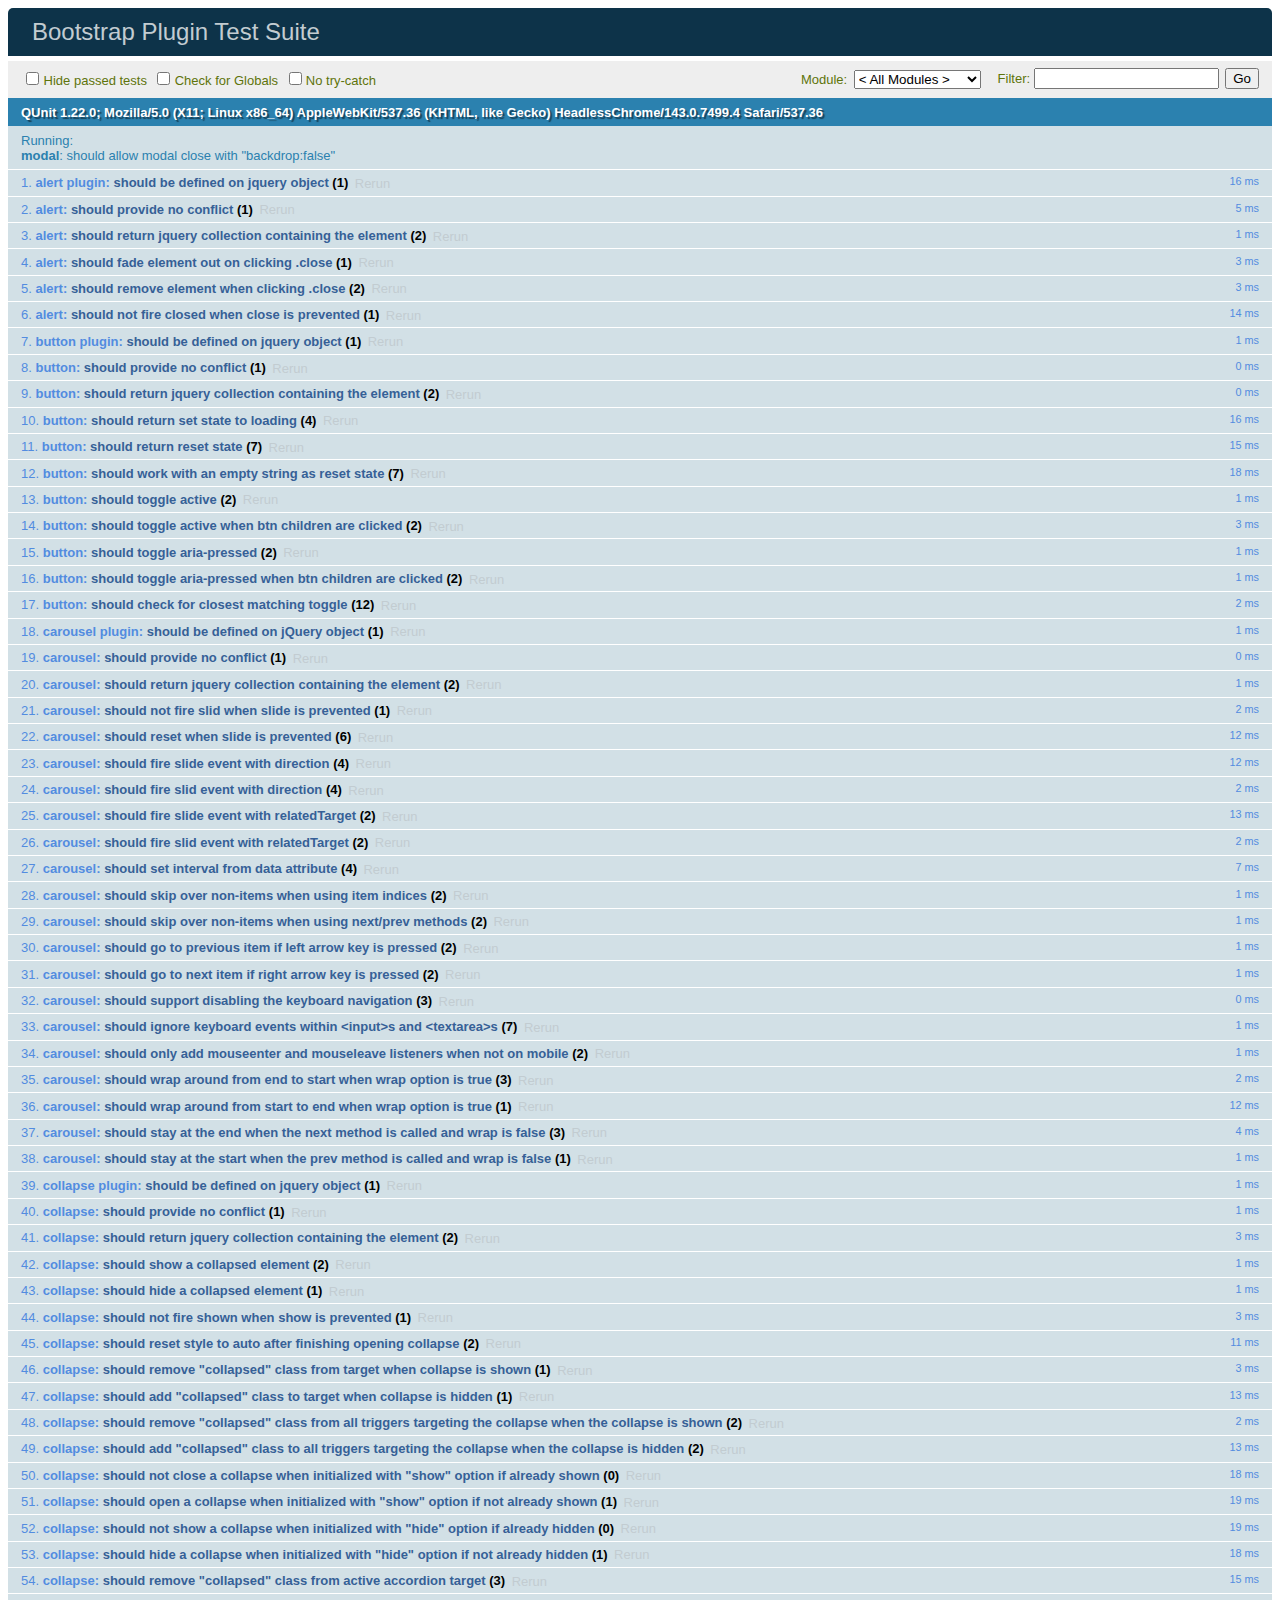
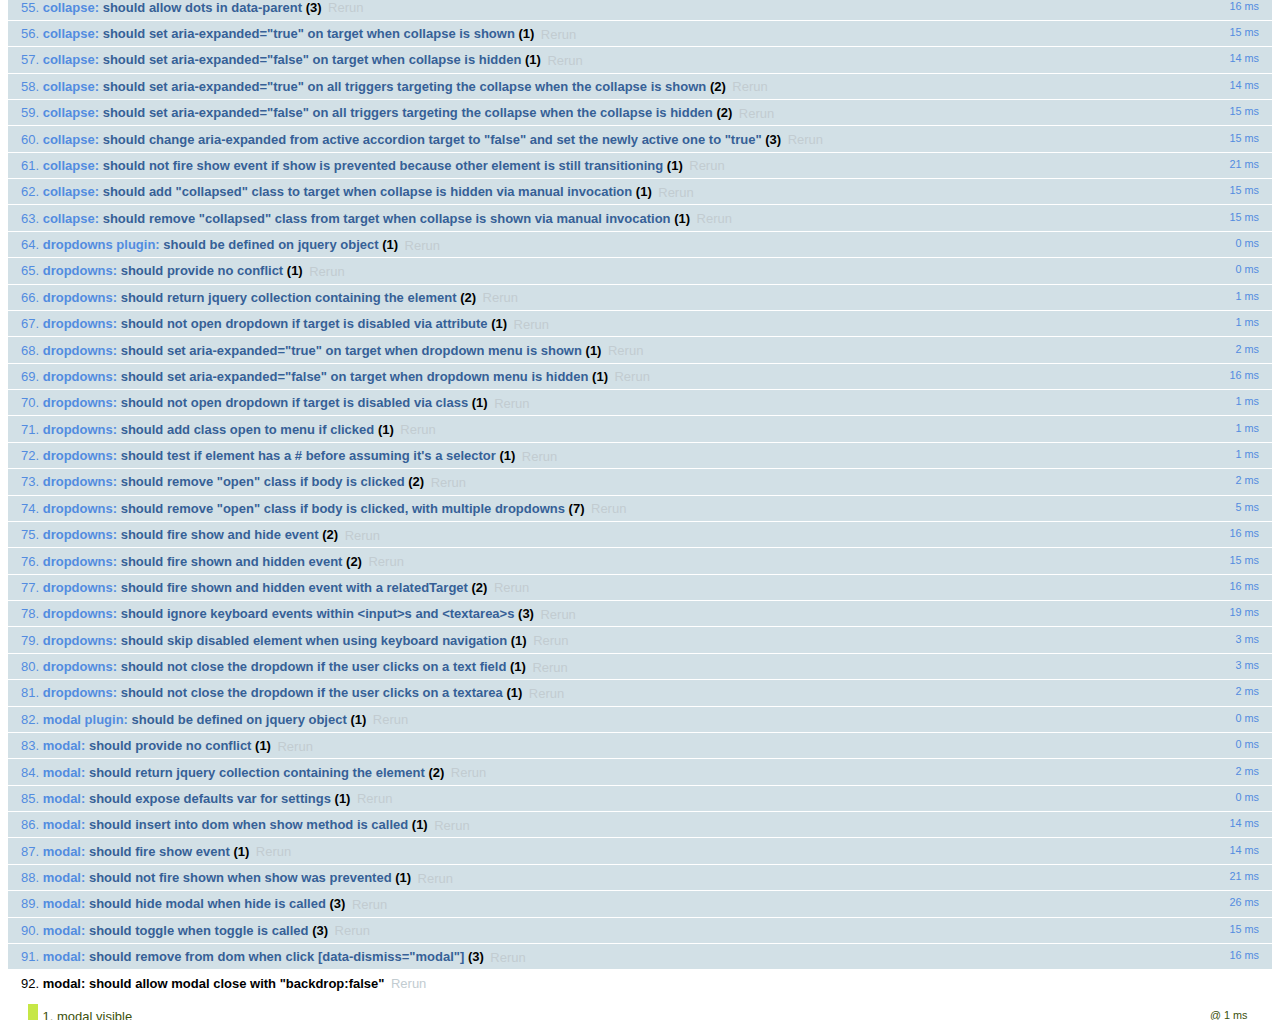
<file: dzair/static/libs/bootstrap-3.3.7/js/tests/index.html>
<!DOCTYPE html>
<html>
  <head>
    <meta charset="utf-8">
    <title>Bootstrap Plugin Test Suite</title>
    <meta name="viewport" content="width=device-width, initial-scale=1">

    <!-- jQuery -->
    <script src="vendor/jquery.min.js"></script>
    <script>
      // Disable jQuery event aliases to ensure we don't accidentally use any of them
      (function () {
        var eventAliases = [
          'blur',
          'focus',
          'focusin',
          'focusout',
          'load',
          'resize',
          'scroll',
          'unload',
          'click',
          'dblclick',
          'mousedown',
          'mouseup',
          'mousemove',
          'mouseover',
          'mouseout',
          'mouseenter',
          'mouseleave',
          'change',
          'select',
          'submit',
          'keydown',
          'keypress',
          'keyup',
          'error',
          'contextmenu',
          'hover',
          'bind',
          'unbind',
          'delegate',
          'undelegate'
        ]
        for (var i = 0; i < eventAliases.length; i++) {
          var eventAlias = eventAliases[i]
          $.fn[eventAlias] = function () {
            throw new Error('Using the ".' + eventAlias + '()" method is not allowed, so that Bootstrap can be compatible with custom jQuery builds which exclude the "event aliases" module that defines said method. See https://github.com/twbs/bootstrap/blob/master/CONTRIBUTING.md#js')
          }
        }
      })()
    </script>

    <!-- QUnit -->
    <link rel="stylesheet" href="vendor/qunit.css" media="screen">
    <script src="vendor/qunit.js"></script>
    <script>
      // See https://github.com/axemclion/grunt-saucelabs#test-result-details-with-qunit
      var log = []
      // Require assert.expect in each test
      QUnit.config.requireExpects = true
      QUnit.done(function (testResults) {
        var tests = []
        for (var i = 0, len = log.length; i < len; i++) {
          var details = log[i]
          tests.push({
            name: details.name,
            result: details.result,
            expected: details.expected,
            actual: details.actual,
            source: details.source
          })
        }
        testResults.tests = tests

        window.global_test_results = testResults
      })

      QUnit.testStart(function (testDetails) {
        $(window).scrollTop(0)
        QUnit.log(function (details) {
          if (!details.result) {
            details.name = testDetails.name
            log.push(details)
          }
        })
      })

      // Cleanup
      QUnit.testDone(function () {
        $('#qunit-fixture').empty()
        $('#modal-test, .modal-backdrop').remove()
      })

      // Display fixture on-screen on iOS to avoid false positives
      if (/iPhone|iPad|iPod/.test(navigator.userAgent)) {
        QUnit.begin(function() {
          $('#qunit-fixture').css({ top: 0, left: 0 })
        })

        QUnit.done(function () {
          $('#qunit-fixture').css({ top: '', left: '' })
        })
      }

      // Disable deprecated global QUnit method aliases in preparation for QUnit v2
      (function () {
        var methodNames = [
          'async',
          'asyncTest',
          'deepEqual',
          'equal',
          'expect',
          'module',
          'notDeepEqual',
          'notEqual',
          'notPropEqual',
          'notStrictEqual',
          'ok',
          'propEqual',
          'push',
          'start',
          'stop',
          'strictEqual',
          'test',
          'throws'
        ];
        for (var i = 0; i < methodNames.length; i++) {
          var methodName = methodNames[i];
          window[methodName] = undefined;
        }
      })();
    </script>

    <!-- Plugin sources -->
    <script>$.support.transition = false</script>
    <script src="../../js/alert.js"></script>
    <script src="../../js/button.js"></script>
    <script src="../../js/carousel.js"></script>
    <script src="../../js/collapse.js"></script>
    <script src="../../js/dropdown.js"></script>
    <script src="../../js/modal.js"></script>
    <script src="../../js/scrollspy.js"></script>
    <script src="../../js/tab.js"></script>
    <script src="../../js/tooltip.js"></script>
    <script src="../../js/popover.js"></script>
    <script src="../../js/affix.js"></script>

    <!-- Unit tests -->
    <script src="unit/alert.js"></script>
    <script src="unit/button.js"></script>
    <script src="unit/carousel.js"></script>
    <script src="unit/collapse.js"></script>
    <script src="unit/dropdown.js"></script>
    <script src="unit/modal.js"></script>
    <script src="unit/scrollspy.js"></script>
    <script src="unit/tab.js"></script>
    <script src="unit/tooltip.js"></script>
    <script src="unit/popover.js"></script>
    <script src="unit/affix.js"></script>

  </head>
  <body>
    <div id="qunit-container">
      <div id="qunit"></div>
      <div id="qunit-fixture"></div>
    </div>
  </body>
</html>
</file>
<file: dzair/static/libs/bootstrap-3.3.7/js/tests/vendor/qunit.css>
/*!
 * QUnit 1.22.0
 * https://qunitjs.com/
 *
 * Copyright jQuery Foundation and other contributors
 * Released under the MIT license
 * https://jquery.org/license
 *
 * Date: 2016-02-23T15:57Z
 */

/** Font Family and Sizes */

#qunit-tests, #qunit-header, #qunit-banner, #qunit-testrunner-toolbar, #qunit-filteredTest, #qunit-userAgent, #qunit-testresult {
	font-family: "Helvetica Neue Light", "HelveticaNeue-Light", "Helvetica Neue", Calibri, Helvetica, Arial, sans-serif;
}

#qunit-testrunner-toolbar, #qunit-filteredTest, #qunit-userAgent, #qunit-testresult, #qunit-tests li { font-size: small; }
#qunit-tests { font-size: smaller; }


/** Resets */

#qunit-tests, #qunit-header, #qunit-banner, #qunit-filteredTest, #qunit-userAgent, #qunit-testresult, #qunit-modulefilter {
	margin: 0;
	padding: 0;
}


/** Header */

#qunit-header {
	padding: 0.5em 0 0.5em 1em;

	color: #8699A4;
	background-color: #0D3349;

	font-size: 1.5em;
	line-height: 1em;
	font-weight: 400;

	border-radius: 5px 5px 0 0;
}

#qunit-header a {
	text-decoration: none;
	color: #C2CCD1;
}

#qunit-header a:hover,
#qunit-header a:focus {
	color: #FFF;
}

#qunit-testrunner-toolbar label {
	display: inline-block;
	padding: 0 0.5em 0 0.1em;
}

#qunit-banner {
	height: 5px;
}

#qunit-testrunner-toolbar {
	padding: 0.5em 1em 0.5em 1em;
	color: #5E740B;
	background-color: #EEE;
	overflow: hidden;
}

#qunit-filteredTest {
	padding: 0.5em 1em 0.5em 1em;
	background-color: #F4FF77;
	color: #366097;
}

#qunit-userAgent {
	padding: 0.5em 1em 0.5em 1em;
	background-color: #2B81AF;
	color: #FFF;
	text-shadow: rgba(0, 0, 0, 0.5) 2px 2px 1px;
}

#qunit-modulefilter-container {
	float: right;
	padding: 0.2em;
}

.qunit-url-config {
	display: inline-block;
	padding: 0.1em;
}

.qunit-filter {
	display: block;
	float: right;
	margin-left: 1em;
}

/** Tests: Pass/Fail */

#qunit-tests {
	list-style-position: inside;
}

#qunit-tests li {
	padding: 0.4em 1em 0.4em 1em;
	border-bottom: 1px solid #FFF;
	list-style-position: inside;
}

#qunit-tests > li {
	display: none;
}

#qunit-tests li.running,
#qunit-tests li.pass,
#qunit-tests li.fail,
#qunit-tests li.skipped {
	display: list-item;
}

#qunit-tests.hidepass {
	position: relative;
}

#qunit-tests.hidepass li.running,
#qunit-tests.hidepass li.pass {
	visibility: hidden;
	position: absolute;
	width:   0;
	height:  0;
	padding: 0;
	border:  0;
	margin:  0;
}

#qunit-tests li strong {
	cursor: pointer;
}

#qunit-tests li.skipped strong {
	cursor: default;
}

#qunit-tests li a {
	padding: 0.5em;
	color: #C2CCD1;
	text-decoration: none;
}

#qunit-tests li p a {
	padding: 0.25em;
	color: #6B6464;
}
#qunit-tests li a:hover,
#qunit-tests li a:focus {
	color: #000;
}

#qunit-tests li .runtime {
	float: right;
	font-size: smaller;
}

.qunit-assert-list {
	margin-top: 0.5em;
	padding: 0.5em;

	background-color: #FFF;

	border-radius: 5px;
}

.qunit-source {
	margin: 0.6em 0 0.3em;
}

.qunit-collapsed {
	display: none;
}

#qunit-tests table {
	border-collapse: collapse;
	margin-top: 0.2em;
}

#qunit-tests th {
	text-align: right;
	vertical-align: top;
	padding: 0 0.5em 0 0;
}

#qunit-tests td {
	vertical-align: top;
}

#qunit-tests pre {
	margin: 0;
	white-space: pre-wrap;
	word-wrap: break-word;
}

#qunit-tests del {
	background-color: #E0F2BE;
	color: #374E0C;
	text-decoration: none;
}

#qunit-tests ins {
	background-color: #FFCACA;
	color: #500;
	text-decoration: none;
}

/*** Test Counts */

#qunit-tests b.counts                       { color: #000; }
#qunit-tests b.passed                       { color: #5E740B; }
#qunit-tests b.failed                       { color: #710909; }

#qunit-tests li li {
	padding: 5px;
	background-color: #FFF;
	border-bottom: none;
	list-style-position: inside;
}

/*** Passing Styles */

#qunit-tests li li.pass {
	color: #3C510C;
	background-color: #FFF;
	border-left: 10px solid #C6E746;
}

#qunit-tests .pass                          { color: #528CE0; background-color: #D2E0E6; }
#qunit-tests .pass .test-name               { color: #366097; }

#qunit-tests .pass .test-actual,
#qunit-tests .pass .test-expected           { color: #999; }

#qunit-banner.qunit-pass                    { background-color: #C6E746; }

/*** Failing Styles */

#qunit-tests li li.fail {
	color: #710909;
	background-color: #FFF;
	border-left: 10px solid #EE5757;
	white-space: pre;
}

#qunit-tests > li:last-child {
	border-radius: 0 0 5px 5px;
}

#qunit-tests .fail                          { color: #000; background-color: #EE5757; }
#qunit-tests .fail .test-name,
#qunit-tests .fail .module-name             { color: #000; }

#qunit-tests .fail .test-actual             { color: #EE5757; }
#qunit-tests .fail .test-expected           { color: #008000; }

#qunit-banner.qunit-fail                    { background-color: #EE5757; }

/*** Skipped tests */

#qunit-tests .skipped {
	background-color: #EBECE9;
}

#qunit-tests .qunit-skipped-label {
	background-color: #F4FF77;
	display: inline-block;
	font-style: normal;
	color: #366097;
	line-height: 1.8em;
	padding: 0 0.5em;
	margin: -0.4em 0.4em -0.4em 0;
}

/** Result */

#qunit-testresult {
	padding: 0.5em 1em 0.5em 1em;

	color: #2B81AF;
	background-color: #D2E0E6;

	border-bottom: 1px solid #FFF;
}
#qunit-testresult .module-name {
	font-weight: 700;
}

/** Fixture */

#qunit-fixture {
	position: absolute;
	top: -10000px;
	left: -10000px;
	width: 1000px;
	height: 1000px;
}
</file>
